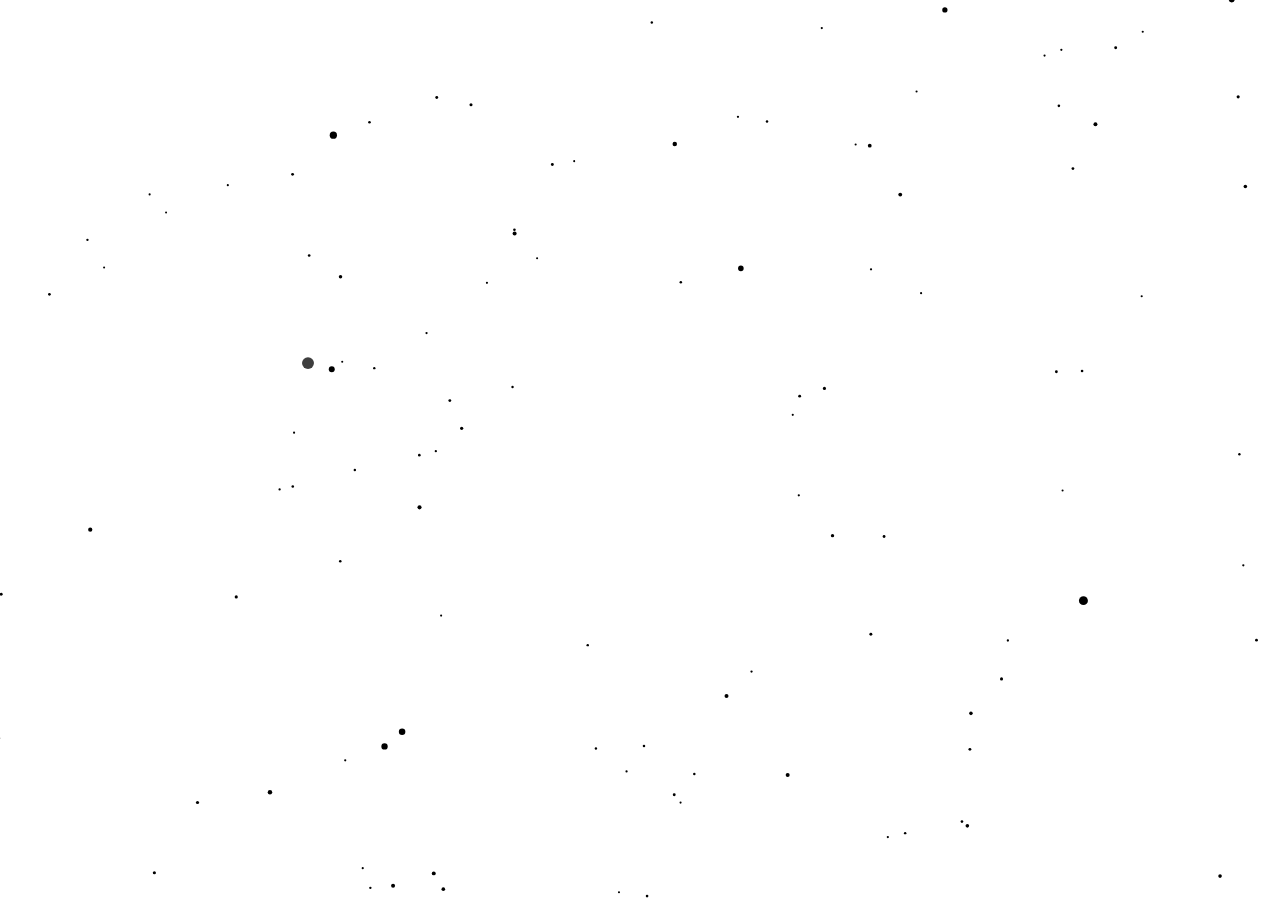
<file: Sketch Particles Canvas Infinite/index.html>
<!DOCTYPE html>
<html lang="en">
<head>
    <meta charset="UTF-8">
    <meta name="viewport" content="width=device-width, initial-scale=1.0">
    <title>Partcles Stars Infinite Motion</title>
    <style>
    	body {
    		margin: 0;
    		padding: 0;
    		width: 100%;
    		height: 100vh;
    	}
    </style>
</head>
<body>
    <canvas id="particles-stars"></canvas>
    <script src="sketch.js"></script>
</body>
</html>
</file>
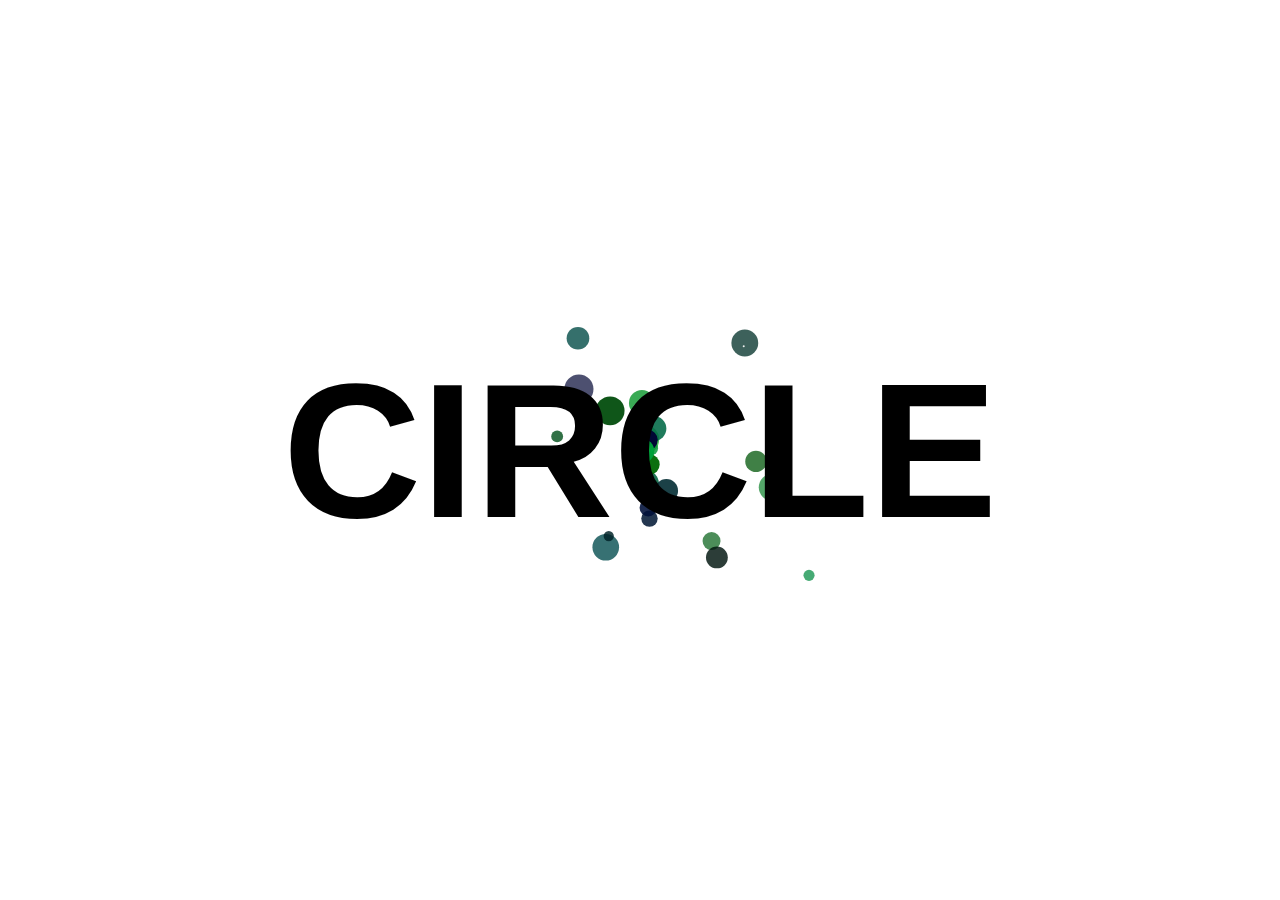
<file: Sketch Particles Cursor Circle/index.html>
<!DOCTYPE html>
 <html>
 <head>
     <title>Cursor Circle Particles</title>
     <link rel="stylesheet" href="sketch.css">
 </head>
 <body>
      <canvas></canvas>
      <h2>Circle</h2>
      <script src="sketch.js"></script>
 </body>
 </html>
</file>
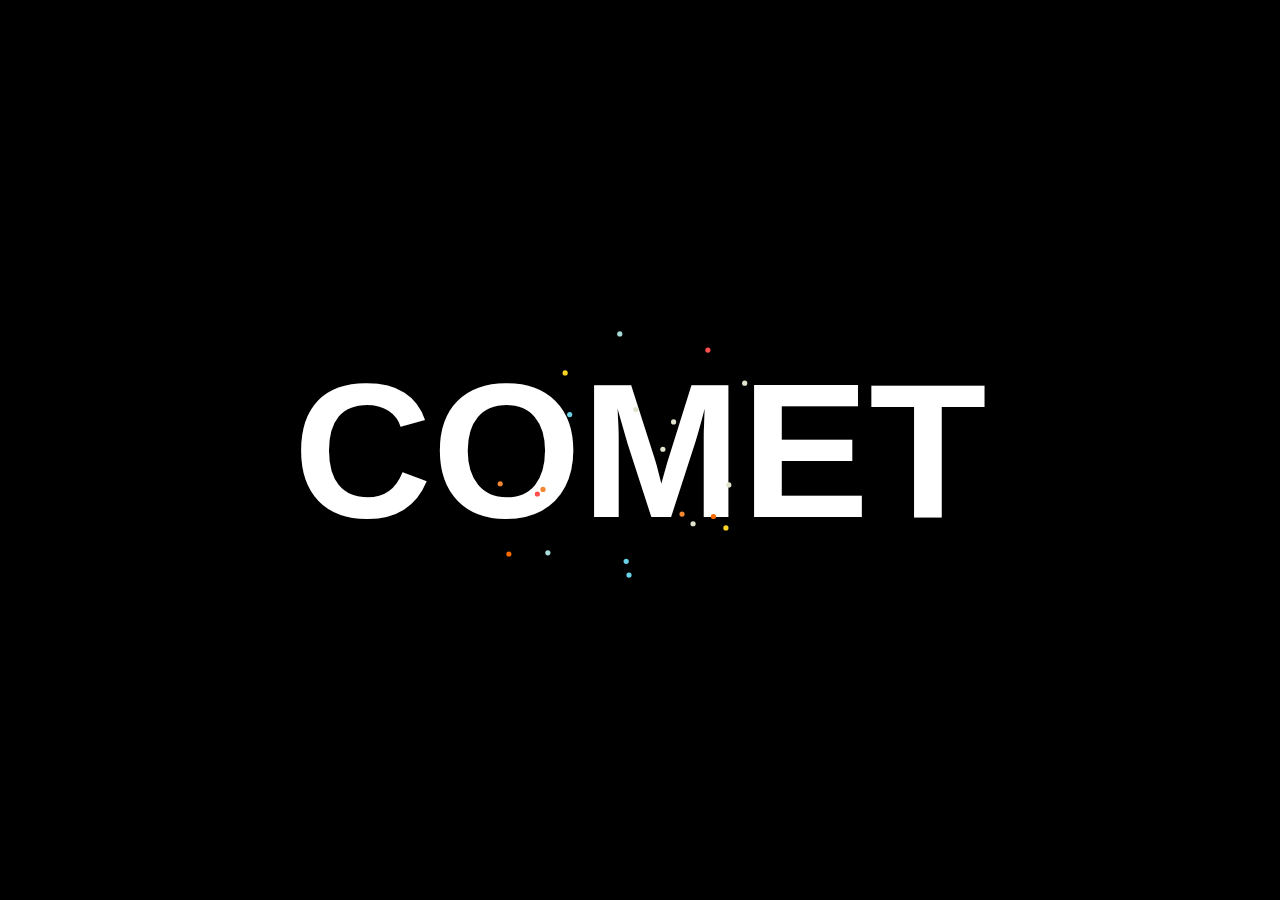
<file: Sketch Particles Cursor Comet/index.html>
<!DOCTYPE html>
<html>
<head>
	<title>Cursor Comet Particles</title>
	<link rel="stylesheet" href="sketch.css">
</head>
<body>
	<canvas></canvas>
	<h2>Comet</h2>
	<script src="sketch.js"></script>
	<script src="comet.js"></script>
</body>
</html>
</file>
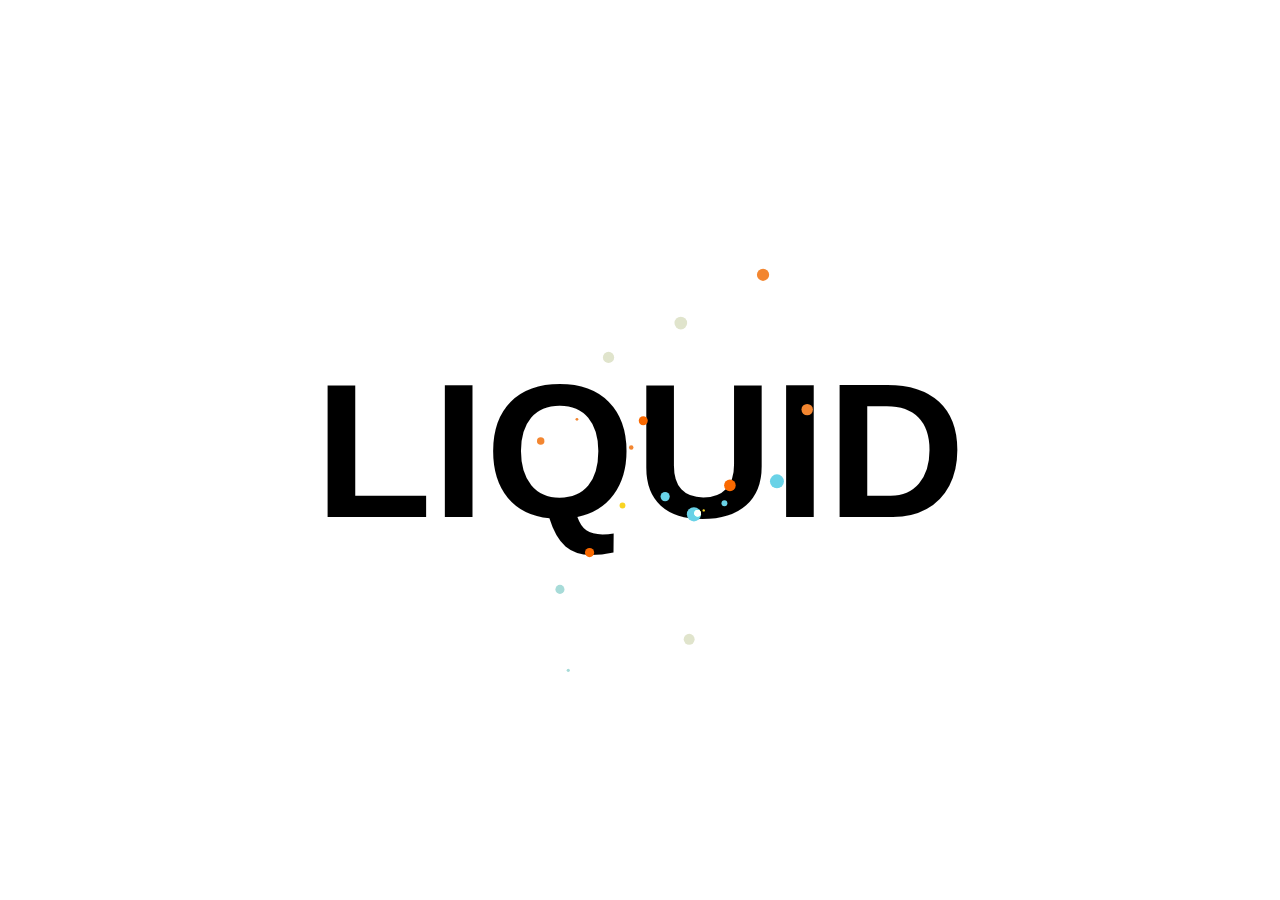
<file: Sketch Particles Cursor Liquid/index.html>
<!DOCTYPE html>
<html>
<head>
	<title>Cursor Liquid Particles</title>
	<link rel="stylesheet" href="sketch.css">
</head>
<body>
	<canvas></canvas>
	<h2>Liquid</h2>
	<script src="sketch.js"></script>
	<script src="liquid.js"></script>
</body>
</html>
</file>
<file: Sketch Particles Cursor Circle/sketch.css>
*
{
	margin: 0;
	padding: 0;
	font-family: 'Poppins', sans-serif;
}

body
{
	display: flex;
	justify-content: center;
	align-items: center;
	min-height: 100vh;
	background: #fff;
}
h2
{
	position: relative;
	color: #000;
	font-size: 12em;
	text-transform: uppercase;
}

/* Important */
canvas
{
	position: absolute;
	top: 0;
	left: 0;
	width: 100%;
	height: 100vh;
	background-size: cover;
}
</file>
<file: Sketch Particles Cursor Comet/sketch.css>
*
{
	margin: 0;
	padding: 0;
	font-family: 'Poppins', sans-serif;
}

body
{
	display: flex;
	justify-content: center;
	align-items: center;
	min-height: 100vh;
	background: #000;
}
h2
{
	position: relative;
	color: #fff;
	font-size: 12em;
	text-transform: uppercase;
}

/* Important */
canvas
{
	position: absolute;
	top: 0;
	left: 0;
	width: 100%;
	height: 100vh;
}
</file>
<file: Sketch Particles Cursor Liquid/sketch.css>
*
{
	margin: 0;
	padding: 0;
	font-family: 'Poppins', sans-serif;
}

body
{
	display: flex;
	justify-content: center;
	align-items: center;
	min-height: 100vh;
	background: #fff;
}
h2
{
	position: relative;
	color: #000;
	font-size: 12em;
	text-transform: uppercase;
}

/* Important */
canvas
{
	position: absolute;
	top: 0;
	left: 0;
	width: 100%;
	height: 100vh;
}
</file>
